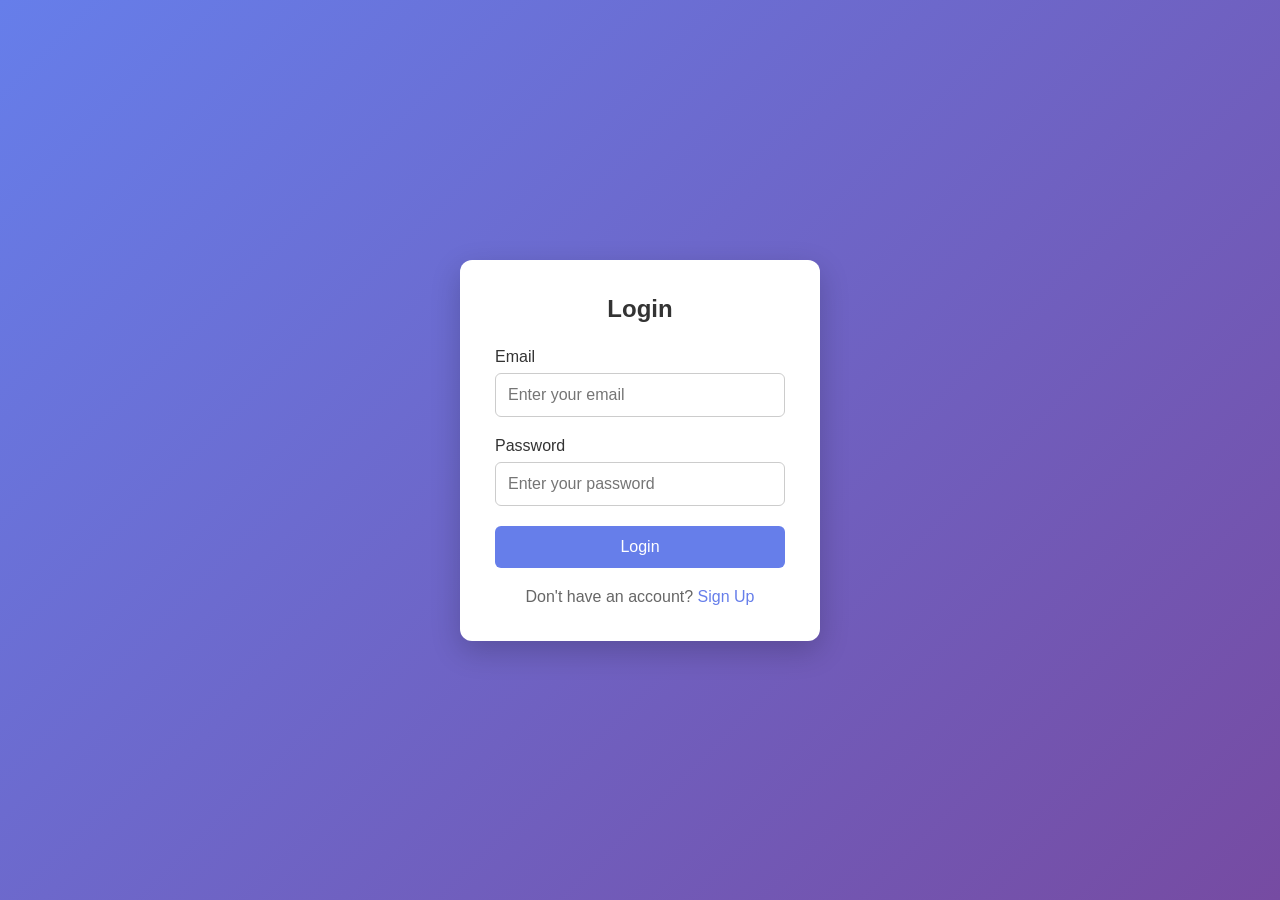
<file: index.html>
<!DOCTYPE html>
<html lang="en">
<head>
    <meta charset="UTF-8">
    <meta name="viewport" content="width=device-width, initial-scale=1.0">
    <title>Document</title>
</head>
<body>
    <!DOCTYPE html>
<html lang="en">
<head>
    <meta charset="UTF-8">
    <meta name="viewport" content="width=device-width, initial-scale=1.0">
    <title>Login Page</title>
    <link rel="stylesheet" href="style.css">
</head>
<body>

    <div class="login-container">
        <form id="loginForm" class="login-box">
            <h2>Login</h2>

            <div class="input-group">
                <label for="email">Email</label>
                <input type="email" id="email" placeholder="Enter your email">
            </div>

            <div class="input-group">
                <label for="password">Password</label>
                <input type="password" id="password" placeholder="Enter your password">
            </div>

            <p id="message"></p>

            <button type="submit">Login</button>

            <p class="signup">
                Don't have an account? <a href="#">Sign Up</a>
            </p>
        </form>
    </div>

    <script src="script.js"></script>
</body>
</html>
</body>
</html>
</file>
<file: style.css>
* {
    margin: 0;
    padding: 0;
    box-sizing: border-box;
}

body {
    font-family: Arial, sans-serif;
    background: linear-gradient(135deg, #667eea, #764ba2);
    height: 100vh;
    display: flex;
    justify-content: center;
    align-items: center;
}

.login-container {
    width: 100%;
    max-width: 400px;
    padding: 20px;
}

.login-box {
    background: white;
    padding: 35px;
    border-radius: 12px;
    box-shadow: 0 10px 30px rgba(0, 0, 0, 0.2);
}

.login-box h2 {
    text-align: center;
    margin-bottom: 25px;
    color: #333;
}

.input-group {
    margin-bottom: 20px;
}

.input-group label {
    display: block;
    margin-bottom: 7px;
    color: #333;
}

.input-group input {
    width: 100%;
    padding: 12px;
    border: 1px solid #ccc;
    border-radius: 6px;
    font-size: 16px;
    outline: none;
}

.input-group input:focus {
    border-color: #667eea;
}

button {
    width: 100%;
    padding: 12px;
    background: #667eea;
    color: white;
    border: none;
    border-radius: 6px;
    font-size: 16px;
    cursor: pointer;
}

button:hover {
    background: #5568d8;
}

#message {
    text-align: center;
    margin-bottom: 15px;
    font-size: 14px;
}

.signup {
    text-align: center;
    margin-top: 20px;
    color: #666;
}

.signup a {
    color: #667eea;
    text-decoration: none;
}
</file>
